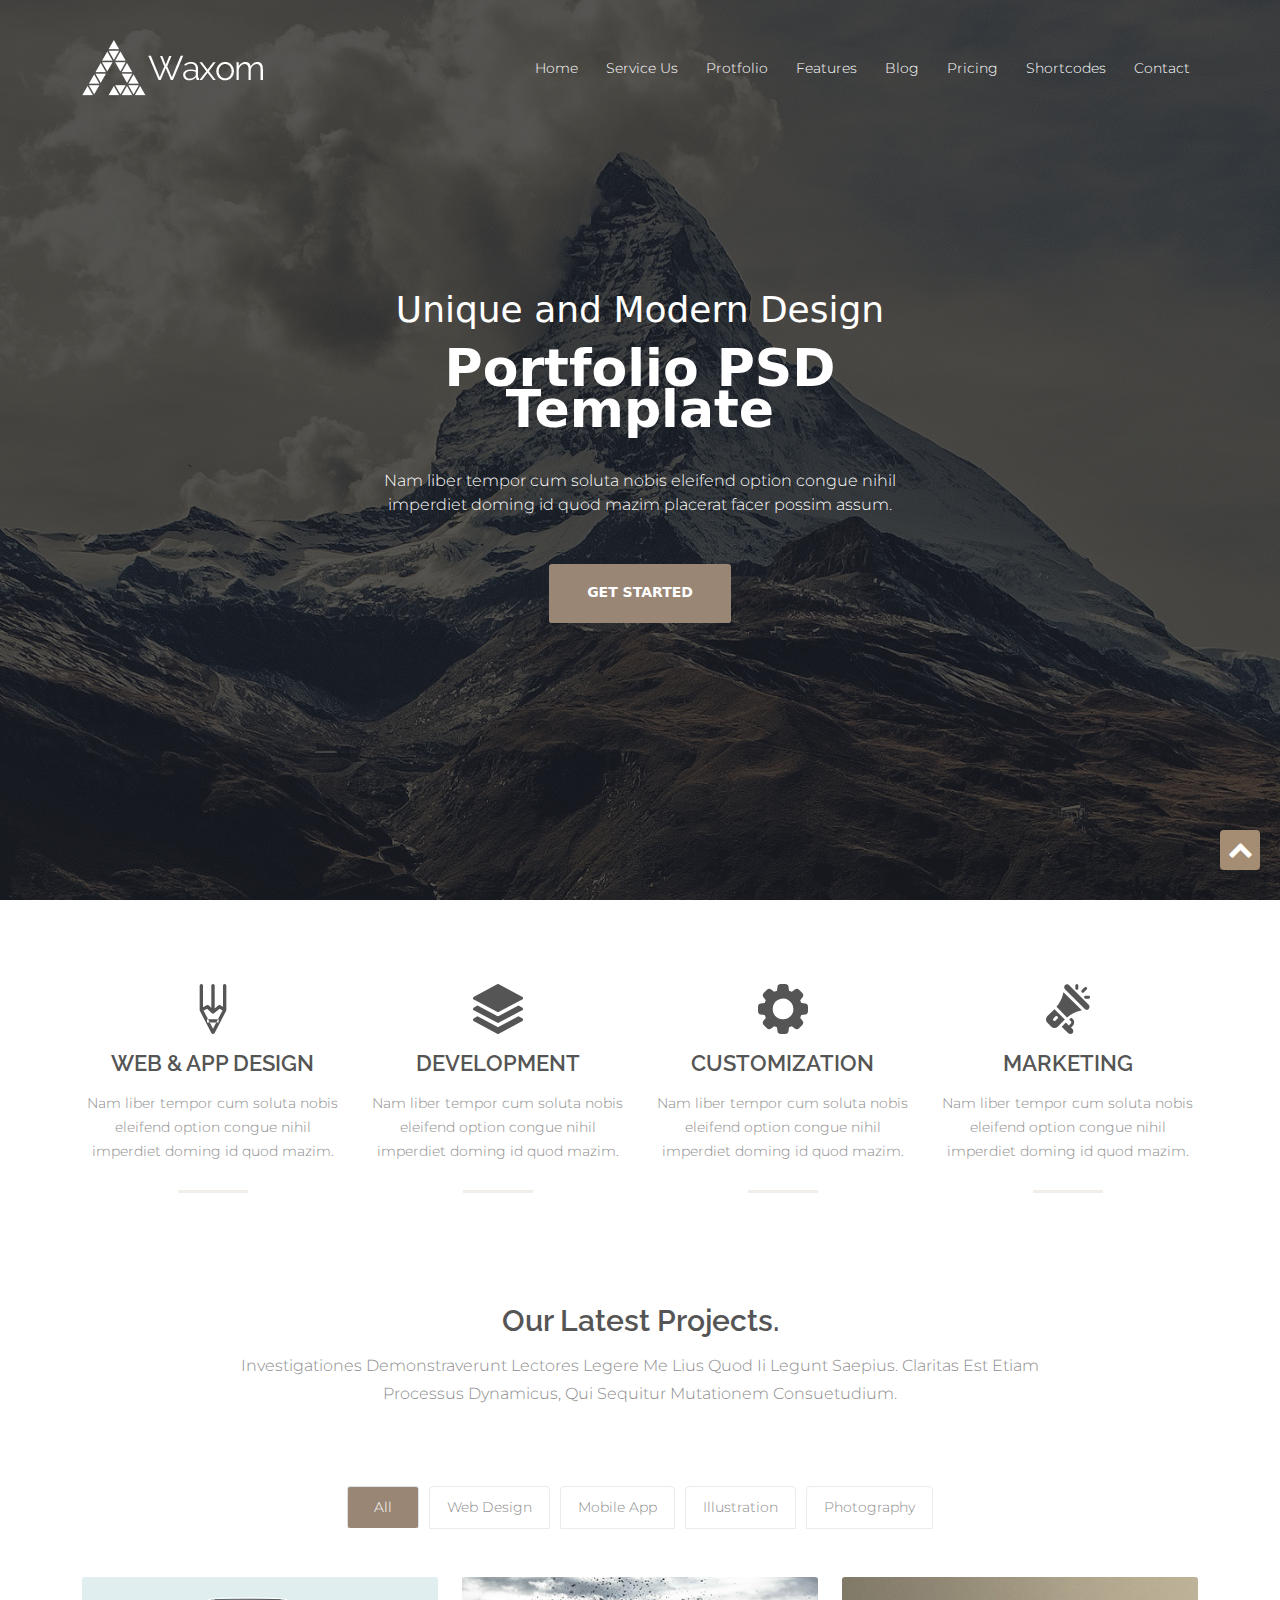
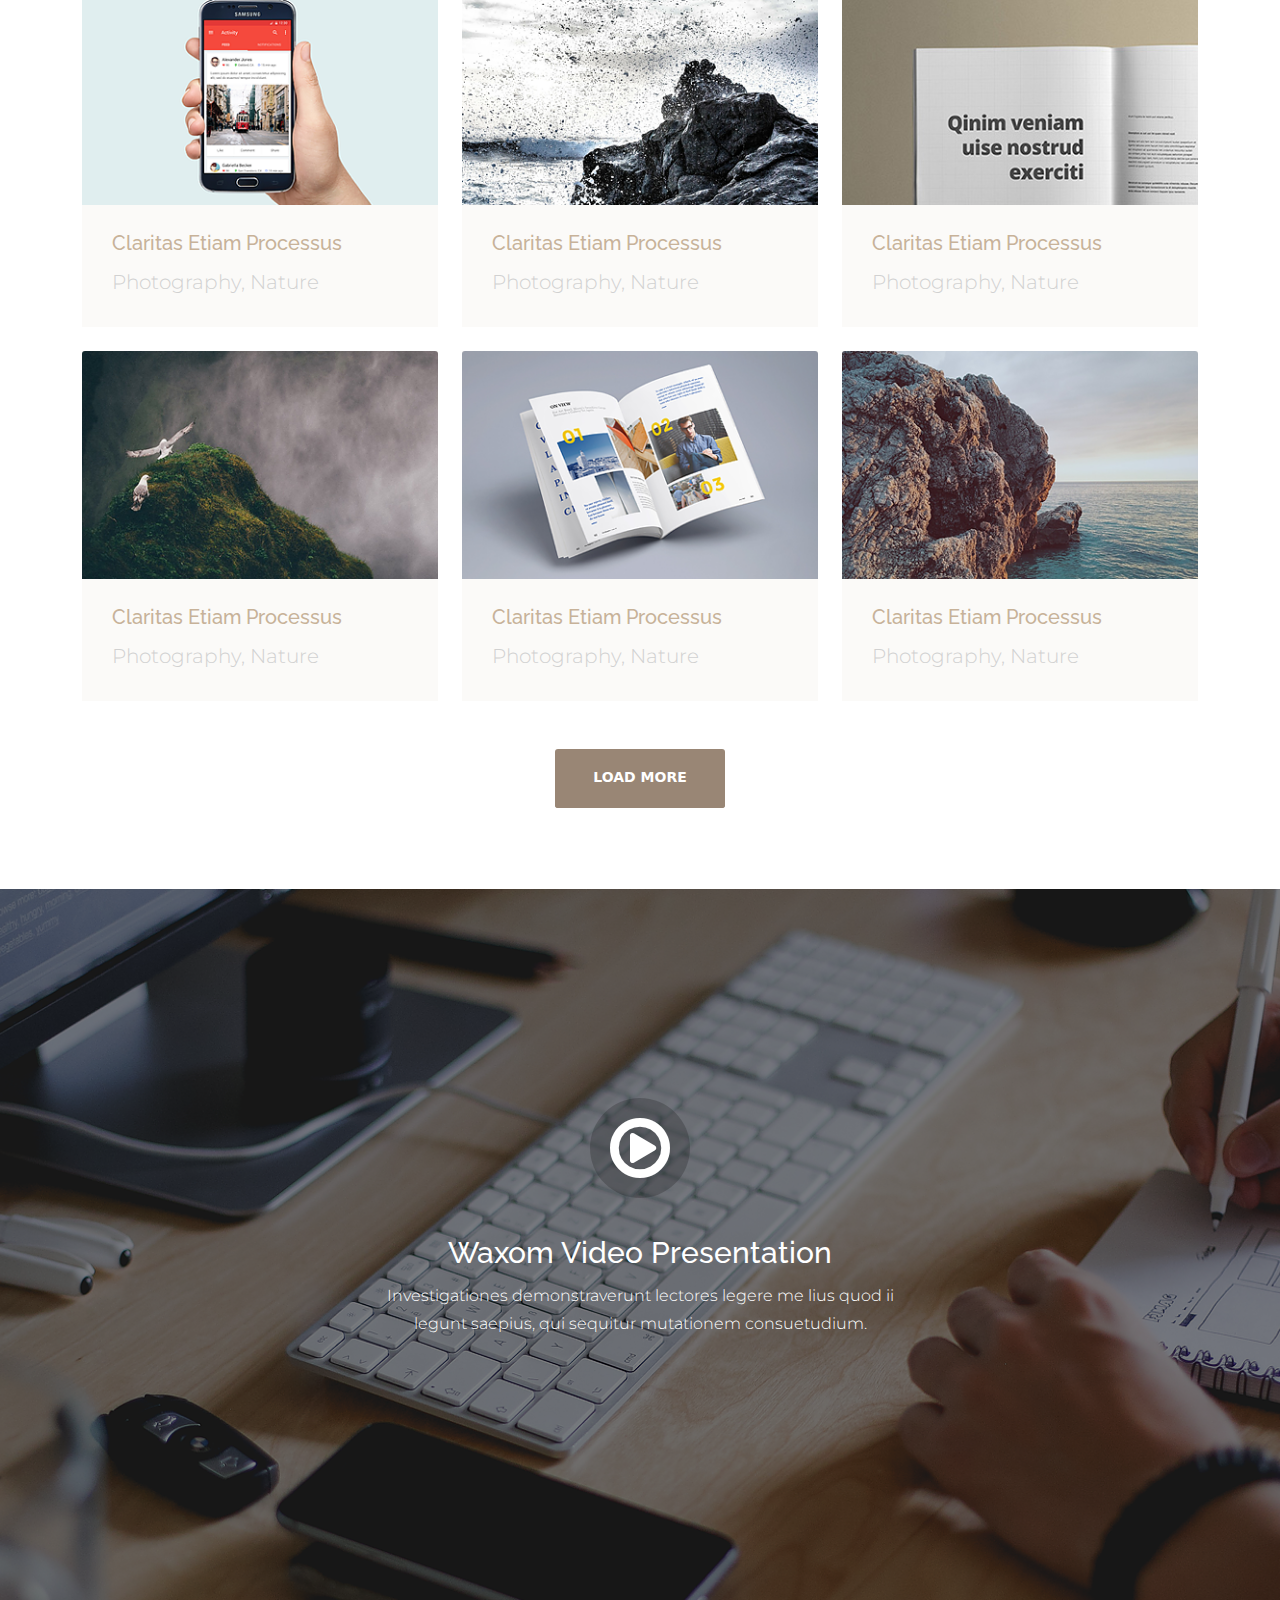
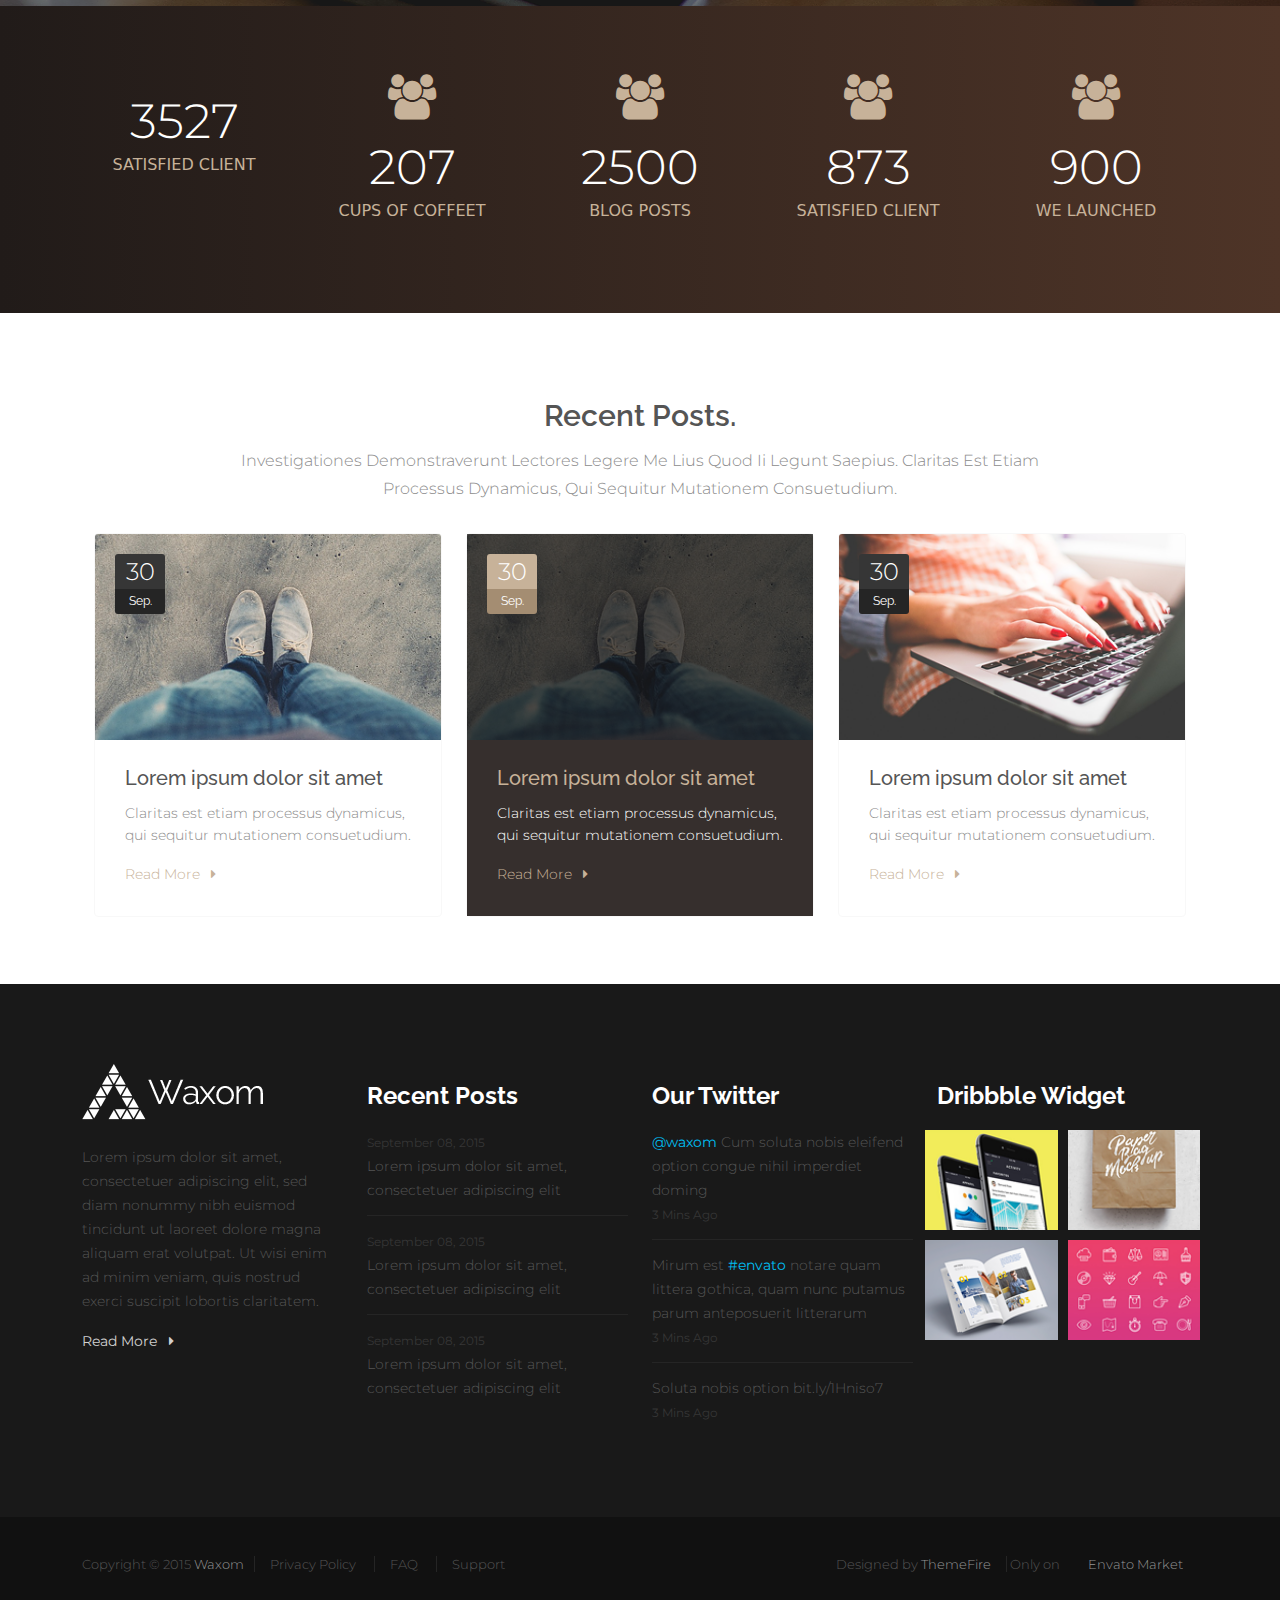
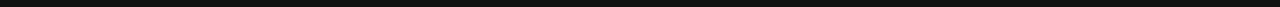
<file: index.html>
<!DOCTYPE html>
<html lang="en">
<head>
    <meta charset="UTF-8">
    <meta http-equiv="X-UA-Compatible" content="IE=edge">
    <meta name="viewport" content="width=device-width, initial-scale=1.0">
    <title>::Waxom::</title>
    <link href="https://fonts.googleapis.com/css2?family=Montserrat:wght@300;400;500;600;700&display=swap" rel="stylesheet">
    <link href="https://fonts.googleapis.com/css2?family=Raleway:wght@300;400;500;600;700&display=swap" rel="stylesheet">
    <link rel="stylesheet" href="font/flaticon.css">
    <link rel="stylesheet" href="css/font-awesome.min.css">
    <link rel="stylesheet" href="css/slick.css">
    <link rel="stylesheet" href="css/venobox.min.css">
    <link rel="stylesheet" href="css/bootstrap.min.css">
    <link rel="stylesheet" href="css/style.css">
    <link rel="stylesheet" href="css/media.css">
</head>
<body>
    <!-- navber start hare -->
    <nav class="navbar navbar-expand-lg">
        <div class="container">
          <a class="navbar-brand" href="#">
              <img src="images/logo.png" alt="logo.png">
          </a>
          <button class="navbar-toggler" type="button" data-bs-toggle="collapse" data-bs-target="#navbarSupportedContent" aria-controls="navbarSupportedContent" aria-expanded="false" aria-label="Toggle navigation">
            <i class="fa fa-bars"></i>
          </button>
          <div class="collapse navbar-collapse" id="navbarSupportedContent">
            <ul class="navbar-nav ms-auto mb-2 mb-lg-0">
              <li class="nav-item">
                <a class="nav-link active" aria-current="page" href="#banner">Home</a>
              </li>
              <li class="nav-item">
                <a class="nav-link" href="#service">service us</a>
              </li>
              <li class="nav-item">
                <a class="nav-link" href="#project">protfolio</a>
              </li>
              <li class="nav-item">
                <a class="nav-link" href="#counter">features</a>
              </li>
              <li class="nav-item">
                <a class="nav-link" href="#blog">blog</a>
              </li>
              <li class="nav-item">
                <a class="nav-link" href="#">pricing</a>
              </li>
              <li class="nav-item">
                <a class="nav-link" href="#">shortcodes</a>
              </li>
              <li class="nav-item">
                <a class="nav-link" href="#footer">contact</a>
              </li>
            </ul>
          </div>
        </div>
      </nav>
    <!-- navber end hare -->

    <!-- banner-area start hare -->
    <section id="banner">
      <div class="container banner-main">
        <div class="row">
          <div class="col-lg-6 m-auto">
            <div class="banner-content text-center d-flex">
              <div class="banner-text align-self-center">
                <h3>Unique and Modern Design</h3>
                <h1>Portfolio PSD Template</h1>
                <p>Nam liber tempor cum soluta nobis eleifend option congue nihil imperdiet doming id quod mazim placerat facer possim assum.</p>
                <a href="#">Get Started</a>
              </div>
            </div>
          </div>
        </div>
      </div>
    </section>
    <!-- banner-area end hare -->
    
    <!-- service-area start hare -->
    <section id="service">
      <div class="container">
        <div class="row">
          <div class="col-lg-3 col-sm-6">
            <div class="service-item text-center">
              <i class="flaticon-pencil"></i>
              <h3>Web & App Design</h3>
              <p>Nam liber tempor cum soluta nobis eleifend option congue nihil imperdiet doming id quod mazim.</p>
            </div>
          </div>
          <div class="col-lg-3 col-sm-6">
            <div class="service-item text-center">
              <i class="flaticon-layers"></i>
              <h3>Development</h3>
              <p>Nam liber tempor cum soluta nobis eleifend option congue nihil imperdiet doming id quod mazim.</p>
            </div>
          </div>
          <div class="col-lg-3 col-sm-6">
            <div class="service-item text-center">
              <i class="flaticon-settings"></i>
              <h3>Customization</h3>
              <p>Nam liber tempor cum soluta nobis eleifend option congue nihil imperdiet doming id quod mazim.</p>
            </div>
          </div>
          <div class="col-lg-3 col-sm-6">
            <div class="service-item text-center">
              <i class="flaticon-megaphone"></i>
              <h3>Marketing</h3>
              <p>Nam liber tempor cum soluta nobis eleifend option congue nihil imperdiet doming id quod mazim.</p>
            </div>
          </div>
        </div>
      </div>
    </section>
    <!-- service-area end hare -->

    <!-- Project-area start hare -->
    <section id="project">
      <div class="container">
        <div class="row">
          <div class="col-lg-9 m-auto">
            <div class="head text-center">
              <h2>Our Latest Projects.</h2>
              <p>Investigationes demonstraverunt lectores legere me lius quod ii legunt saepius. Claritas est etiam processus dynamicus, qui sequitur mutationem consuetudium.</p>
            </div>
          </div>
        </div>
        <div class="row">
          <div class="col-lg-12 my-5">
            <nav>
              <div class="nav nav-tabs justify-content-center border-0" id="nav-tab" role="tablist">
                <button class="nav-link active all-btn" id="all-tab" data-bs-toggle="tab" data-bs-target="#all" type="button" role="tab" aria-controls="all" aria-selected="true">All</button>

                <button class="nav-link" id="Web-tab" data-bs-toggle="tab" data-bs-target="#Web" type="button" role="tab" aria-controls="Web" aria-selected="false">Web design</button>

                <button class="nav-link" id="Mobile-tab" data-bs-toggle="tab" data-bs-target="#Mobile" type="button" role="tab" aria-controls="Mobile" aria-selected="false">Mobile App</button>

                <button class="nav-link" id="illustration-tab" data-bs-toggle="tab" data-bs-target="#illustration" type="button" role="tab" aria-controls="illustration" aria-selected="false">Illustration</button>
                
                <button class="nav-link" id="photography-tab" data-bs-toggle="tab" data-bs-target="#photography" type="button" role="tab" aria-controls="photography" aria-selected="false">Photography</button>
              </div>
            </nav>
          </div>
        </div>
        <div class="row">
          <div class="col-lg-12">
            <div class="tab-content" id="nav-tabContent">
              <div class="tab-pane fade show active" id="all" role="tabpanel" aria-labelledby="all-tab">
                <div class="row">
                  <div class="col-lg-4 col-sm-6">
                    <div class="card rounded-0 border-0">
                      <div class="card-img">
                        <img src="images/project-1.png" class="card-img-top img-fluid w-100" alt="project-1">
                        <div class="card-overlay d-flex justify-content-center">
                          <div class="card-icon align-self-center ">
                            <i class="fa fa-link"></i>
                            <i class="fa fa-search"></i>
                          </div>
                        </div>
                      </div>
                      <div class="card-body">
                        <h5 class="card-title">Claritas Etiam Processus</h5>
                        <p class="card-text">Photography, Nature</p>
                      </div>
                    </div>
                  </div>
                  <div class="col-lg-4 col-sm-6">
                    <div class="card rounded-0 border-0">
                      <div class="card-img">
                        <img src="images/project-2.png" class="card-img-top img-fluid w-100" alt="project-1">
                        <div class="card-overlay d-flex justify-content-center">
                          <div class="card-icon align-self-center ">
                            <i class="fa fa-link"></i>
                            <i class="fa fa-search"></i>
                          </div>
                        </div>
                      </div>
                      <div class="card-body">
                        <h5 class="card-title">Claritas Etiam Processus</h5>
                        <p class="card-text">Photography, Nature</p>
                      </div>
                    </div>
                  </div>
                  <div class="col-lg-4 col-sm-6">
                    <div class="card rounded-0 border-0">
                      <div class="card-img">
                        <img src="images/project-3.png" class="card-img-top img-fluid w-100" alt="project-1">
                        <div class="card-overlay d-flex justify-content-center">
                          <div class="card-icon align-self-center ">
                            <i class="fa fa-link"></i>
                            <i class="fa fa-search"></i>
                          </div>
                        </div>
                      </div>
                      <div class="card-body">
                        <h5 class="card-title">Claritas Etiam Processus</h5>
                        <p class="card-text">Photography, Nature</p>
                      </div>
                    </div>
                  </div>
                  <div class="col-lg-4 col-sm-6">
                    <div class="card rounded-0 border-0">
                      <div class="card-img">
                        <img src="images/project-4.png" class="card-img-top img-fluid w-100" alt="project-1">
                        <div class="card-overlay d-flex justify-content-center">
                          <div class="card-icon align-self-center ">
                            <i class="fa fa-link"></i>
                            <i class="fa fa-search"></i>
                          </div>
                        </div>
                      </div>
                      <div class="card-body">
                        <h5 class="card-title">Claritas Etiam Processus</h5>
                        <p class="card-text">Photography, Nature</p>
                      </div>
                    </div>
                  </div>
                  <div class="col-lg-4 col-sm-6">
                    <div class="card rounded-0 border-0">
                      <div class="card-img">
                        <img src="images/project-5.png" class="card-img-top img-fluid w-100" alt="project-1">
                        <div class="card-overlay d-flex justify-content-center">
                          <div class="card-icon align-self-center ">
                            <i class="fa fa-link"></i>
                            <i class="fa fa-search"></i>
                          </div>
                        </div>
                      </div>
                      <div class="card-body">
                        <h5 class="card-title">Claritas Etiam Processus</h5>
                        <p class="card-text">Photography, Nature</p>
                      </div>
                    </div>
                  </div>
                  <div class="col-lg-4 col-sm-6">
                    <div class="card rounded-0 border-0">
                      <div class="card-img">
                        <img src="images/project-6.png" class="card-img-top img-fluid w-100" alt="project-1">
                        <div class="card-overlay d-flex justify-content-center">
                          <div class="card-icon align-self-center ">
                            <i class="fa fa-link"></i>
                            <i class="fa fa-search"></i>
                          </div>
                        </div>
                      </div>
                      <div class="card-body">
                        <h5 class="card-title">Claritas Etiam Processus</h5>
                        <p class="card-text">Photography, Nature</p>
                      </div>
                    </div>
                  </div>
                </div>
              </div>
              <div class="tab-pane fade" id="Web" role="tabpanel" aria-labelledby="Web-tab">
                <div class="row">
                  <div class="col-lg-4 col-sm-6">
                    <div class="card rounded-0 border-0">
                      <div class="card-img">
                        <img src="images/project-1.png" class="card-img-top img-fluid w-100" alt="project-1">
                        <div class="card-overlay d-flex justify-content-center">
                          <div class="card-icon align-self-center ">
                            <i class="fa fa-link"></i>
                            <i class="fa fa-search"></i>
                          </div>
                        </div>
                      </div>
                      <div class="card-body">
                        <h5 class="card-title">Claritas Etiam Processus</h5>
                        <p class="card-text">Photography, Nature</p>
                      </div>
                    </div>
                  </div>
                  <div class="col-lg-4 col-sm-6">
                    <div class="card rounded-0 border-0">
                      <div class="card-img">
                        <img src="images/project-2.png" class="card-img-top img-fluid w-100" alt="project-1">
                        <div class="card-overlay d-flex justify-content-center">
                          <div class="card-icon align-self-center ">
                            <i class="fa fa-link"></i>
                            <i class="fa fa-search"></i>
                          </div>
                        </div>
                      </div>
                      <div class="card-body">
                        <h5 class="card-title">Claritas Etiam Processus</h5>
                        <p class="card-text">Photography, Nature</p>
                      </div>
                    </div>
                  </div>
                  <div class="col-lg-4 col-sm-6">
                    <div class="card rounded-0 border-0">
                      <div class="card-img">
                        <img src="images/project-3.png" class="card-img-top img-fluid w-100" alt="project-1">
                        <div class="card-overlay d-flex justify-content-center">
                          <div class="card-icon align-self-center ">
                            <i class="fa fa-link"></i>
                            <i class="fa fa-search"></i>
                          </div>
                        </div>
                      </div>
                      <div class="card-body">
                        <h5 class="card-title">Claritas Etiam Processus</h5>
                        <p class="card-text">Photography, Nature</p>
                      </div>
                    </div>
                  </div>
                </div>
              </div>
              <div class="tab-pane fade" id="Mobile" role="tabpanel" aria-labelledby="Mobile-tab">
                <div class="row">
                  <div class="col-lg-4 col-sm-6">
                    <div class="card rounded-0 border-0">
                      <div class="card-img">
                        <img src="images/project-4.png" class="card-img-top img-fluid w-100" alt="project-1">
                        <div class="card-overlay d-flex justify-content-center">
                          <div class="card-icon align-self-center ">
                            <i class="fa fa-link"></i>
                            <i class="fa fa-search"></i>
                          </div>
                        </div>
                      </div>
                      <div class="card-body">
                        <h5 class="card-title">Claritas Etiam Processus</h5>
                        <p class="card-text">Photography, Nature</p>
                      </div>
                    </div>
                  </div>
                  <div class="col-lg-4 col-sm-6">
                    <div class="card rounded-0 border-0">
                      <div class="card-img">
                        <img src="images/project-5.png" class="card-img-top img-fluid w-100" alt="project-1">
                        <div class="card-overlay d-flex justify-content-center">
                          <div class="card-icon align-self-center ">
                            <i class="fa fa-link"></i>
                            <i class="fa fa-search"></i>
                          </div>
                        </div>
                      </div>
                      <div class="card-body">
                        <h5 class="card-title">Claritas Etiam Processus</h5>
                        <p class="card-text">Photography, Nature</p>
                      </div>
                    </div>
                  </div>
                </div>
              </div>
              <div class="tab-pane fade" id="illustration" role="tabpanel" aria-labelledby="illustration-tab">
                <div class="row">
                  <div class="col-lg-4 col-sm-6">
                    <div class="card rounded-0 border-0">
                      <div class="card-img">
                        <img src="images/project-6.png" class="card-img-top img-fluid w-100" alt="project-1">
                        <div class="card-overlay d-flex justify-content-center">
                          <div class="card-icon align-self-center ">
                            <i class="fa fa-link"></i>
                            <i class="fa fa-search"></i>
                          </div>
                        </div>
                      </div>
                      <div class="card-body">
                        <h5 class="card-title">Claritas Etiam Processus</h5>
                        <p class="card-text">Photography, Nature</p>
                      </div>
                    </div>
                  </div>
                </div>
              </div>
              <div class="tab-pane fade" id="photography" role="tabpanel" aria-labelledby="photography-tab">
                <div class="row">
                  <div class="col-lg-4 col-sm-6">
                    <div class="card rounded-0 border-0">
                      <div class="card-img">
                        <img src="images/project-3.png" class="card-img-top img-fluid w-100" alt="project-1">
                        <div class="card-overlay d-flex justify-content-center">
                          <div class="card-icon align-self-center ">
                            <i class="fa fa-link"></i>
                            <i class="fa fa-search"></i>
                          </div>
                        </div>
                      </div>
                      <div class="card-body">
                        <h5 class="card-title">Claritas Etiam Processus</h5>
                        <p class="card-text">Photography, Nature</p>
                      </div>
                    </div>
                  </div>
                  <div class="col-lg-4 col-sm-6">
                    <div class="card rounded-0 border-0">
                      <div class="card-img">
                        <img src="images/project-6.png" class="card-img-top img-fluid w-100" alt="project-1">
                        <div class="card-overlay d-flex justify-content-center">
                          <div class="card-icon align-self-center ">
                            <i class="fa fa-link"></i>
                            <i class="fa fa-search"></i>
                          </div>
                        </div>
                      </div>
                      <div class="card-body">
                        <h5 class="card-title">Claritas Etiam Processus</h5>
                        <p class="card-text">Photography, Nature</p>
                      </div>
                    </div>
                  </div>
                </div>
              </div>
            </div>
          </div>
        </div>
        <div class="row">
          <div class="col-lg-12">
            <div class="load-btn text-center">
              <a href="#">Load More</a>
            </div>
          </div>
        </div>
      </div>
    </section>
    <!-- Project-area end hare -->
    
    <!-- video-area start hare -->
    <section id="video-area">
      <div class="container">
        <div class="row">
          <div class="col-lg-6 m-auto">
            <div class="video-content text-center">
              <a class="venobox" data-autoplay="true" data-vbtype="video" href="https://youtu.be/MljARGytuNo">
                <i class="fa fa-play-circle-o"></i>
              </a>
              <h3>Waxom Video Presentation</h3>
              <p>Investigationes demonstraverunt lectores legere me lius quod ii legunt saepius, qui sequitur mutationem consuetudium.</p>
            </div>
          </div>
        </div>
      </div>
    </section>
    <!-- video-area end hare -->

    <!-- counter-area start hare -->
     <section id="counter">
      <div class="container">
        <div class="row">
          <div class="col-lg col-sm-6 col-md-4 text-center">
            <div class="counter-item">
              <i class="flaticon-pepoles"></i>
              <h3 class="counter">3527</h3>
              <p>Satisfied Client</p>
            </div>
          </div>
          <div class="col-lg col-sm-6 col-md-4 text-center">
            <div class="counter-item">
              <i class="fa fa-users"></i>
              <h3 class="counter">207</h3>
              <p>Cups of coffeet</p>
            </div>
          </div>
          <div class="col-lg col-sm-6 col-md-4 text-center">
            <div class="counter-item">
              <i class="fa fa-users"></i>
              <h3 class="counter">2500</h3>
              <p>Blog posts</p>
            </div>
          </div>
          <div class="col-lg col-sm-6 col-md-4 offset-md-2 offset-lg-0 text-center">
            <div class="counter-item">
              <i class="fa fa-users"></i>
              <h3 class="counter">873</h3>
              <p>Satisfied Client</p>
            </div>
          </div>
          <div class="col-lg col-sm-6 col-md-4 m-sm-auto m-md-0 text-center">
            <div class="counter-item">
              <i class="fa fa-users"></i>
              <h3 class="counter">900</h3>
              <p>We launched</p>
            </div>
          </div>
        </div>
      </div>
    </section> 
    <!-- counter-area end hare -->
    
    <!-- blog-area start hare -->
    <section id="blog">
      <div class="container">
        <div class="row">
          <div class="col-lg-9 m-auto">
            <div class="head text-center">
              <h2>Recent Posts.</h2>
              <p>Investigationes demonstraverunt lectores legere me lius quod ii legunt saepius. Claritas est etiam processus dynamicus, qui sequitur mutationem consuetudium.</p>
            </div>
          </div>
        </div>
        <div class="row blog-slider">
          <div class="col-lg-4">
            <div class="card">
              <div class="card-blog-img">
                <img src="images/blog-pic-1.png" class="card-img-top img-fluid w-100" alt="blog-pic">
                <div class="card-blog-over">
                </div>
              </div>
              <div class="date">
                <div class="day">
                  <span>30</span>
                </div>
                <div class="month">
                  <span>Sep.</span>
                </div>
              </div>
              <div class="card-body">
                <h5 class="card-title">Lorem ipsum dolor sit amet</h5>
                <p class="card-text">Claritas est etiam processus dynamicus, qui sequitur mutationem consuetudium.</p>
                <a href="#">Read More <i class="fa fa-caret-right"></i></a>
              </div>
            </div>
          </div>
          <div class="col-lg-4">
            <div class="card">
              <div class="card-blog-img">
                <img src="images/blog-pic-2.png" class="card-img-top img-fluid w-100" alt="blog-pic">
                <div class="card-blog-over">
                </div>
              </div>
              <div class="date">
                <div class="day">
                  <span>30</span>
                </div>
                <div class="month">
                  <span>Sep.</span>
                </div>
              </div>
              <div class="card-body">
                <h5 class="card-title">Lorem ipsum dolor sit amet</h5>
                <p class="card-text">Claritas est etiam processus dynamicus, qui sequitur mutationem consuetudium.</p>
                <a href="#">Read More <i class="fa fa-caret-right"></i></a>
              </div>
            </div>
          </div>
          <div class="col-lg-4">
            <div class="card">
              <div class="card-blog-img">
                <img src="images/blog-pic-3.png" class="card-img-top img-fluid w-100" alt="blog-pic">
                <div class="card-blog-over">
                </div>
              </div>
              <div class="date">
                <div class="day">
                  <span>30</span>
                </div>
                <div class="month">
                  <span>Sep.</span>
                </div>
              </div>
              <div class="card-body">
                <h5 class="card-title">Lorem ipsum dolor sit amet</h5>
                <p class="card-text">Claritas est etiam processus dynamicus, qui sequitur mutationem consuetudium.</p>
                <a href="#">Read More <i class="fa fa-caret-right"></i></a>
              </div>
            </div>
          </div>
          <div class="col-lg-4">
            <div class="card">
              <div class="card-blog-img">
                <img src="images/blog-pic-1.png" class="card-img-top img-fluid w-100" alt="blog-pic">
                <div class="card-blog-over">
                </div>
              </div>
              <div class="date">
                <div class="day">
                  <span>30</span>
                </div>
                <div class="month">
                  <span>Sep.</span>
                </div>
              </div>
              <div class="card-body">
                <h5 class="card-title">Lorem ipsum dolor sit amet</h5>
                <p class="card-text">Claritas est etiam processus dynamicus, qui sequitur mutationem consuetudium.</p>
                <a href="#">Read More <i class="fa fa-caret-right"></i></a>
              </div>
            </div>
          </div>
        </div>
      </div>
    </section>
    <!-- blog-area end hare -->

    <!-- footer-area start hare -->
    <footer id="footer">
      <div class="container">
        <div class="row">
          <div class="col-lg-3 pb-sm-3">
            <div class="footer-item">
              <div class="footer-logo">
                <img src="images/logo.png" alt="">
              </div>
              <p>Lorem ipsum dolor sit amet, consectetuer adipiscing elit, sed diam nonummy nibh euismod tincidunt ut laoreet dolore magna aliquam erat volutpat. Ut wisi enim ad minim veniam, quis nostrud exerci suscipit lobortis claritatem.</p>
              <a href="#">Read More <i class="fa fa-caret-right ms-2"></i></a>
            </div>
          </div>
          <div class="col-lg-3 col-sm-6">
            <div class="footer-item">
              <h3>Recent Posts</h3>
              <div class="post pt-0">
                <span>September 08, 2015</span>
                <p>Lorem ipsum dolor sit amet, consectetuer adipiscing elit</p>
              </div>
              <div class="post">
                <span>September 08, 2015</span>
                <p>Lorem ipsum dolor sit amet, consectetuer adipiscing elit</p>
              </div>
              <div class="post">
                <span>September 08, 2015</span>
                <p>Lorem ipsum dolor sit amet, consectetuer adipiscing elit</p>
              </div>
            </div>
          </div>
          <div class="col-lg-3 col-sm-6">
            <div class="footer-item">
              <h3>Our Twitter</h3>
              <div class="post pt-0">
                <p><b>@waxom</b> Cum soluta nobis eleifend option congue nihil imperdiet doming</p>
                <span>3 mins ago</span>
              </div>
              <div class="post">
                <p>Mirum est <b>#envato</b> notare quam littera gothica, quam nunc putamus parum anteposuerit litterarum</p>
                <span>3 mins ago</span>
              </div>
              <div class="post">
                <p>Soluta nobis option bit.ly/1Hniso7</p>
                <span>3 mins ago</span>
              </div>
            </div>
          </div>
          <div class="col-lg-3 ">
            <div class="footer-item">
              <h3>Dribbble Widget</h3>
              <div class="row">
                <div class="col-lg-6 col-6 col-sm-3 px-0">
                  <div class="footer-img  mr-10">
                    <img src="images/footer-pic.png" alt="" class="img-fluid w-100">
                  </div>
                </div>
                <div class="col-lg-6 col-6 col-sm-3 px-0">
                  <div class="footer-img mr-10">
                    <img src="images/footer-pic2.png" alt="" class="img-fluid w-100">
                  </div>
                </div>
                <div class="col-lg-6 col-6 col-sm-3 px-0">
                  <div class="footer-img mr-10">
                    <img src="images/footer-pic3.png" alt="" class="img-fluid w-100">
                  </div>
                </div>
                <div class="col-lg-6 col-6 col-sm-3 px-0">
                  <div class="footer-img mr-10">
                    <img src="images/footer-pic4.png" alt="" class="img-fluid w-100">
                  </div>
                </div>
              </div>
            </div>
          </div>
        </div>
      </div>
    </footer>
    <!-- footer-area end hare -->

    <!-- back-to-top btn start  -->
    <a class="back-to-top" href="#">
      <i class="fa fa-chevron-up"></i>
    </a>
    <!-- back-to-top btn end  -->

    <!-- copyright-area start hare -->
    <section id="copyright">
      <div class="container">
        <div class="row">
          <div class="col-lg-6">
            <div class="copyright-left">
              <p>Copyright © 2015 <span>Waxom</span><a href="#">Privacy Policy</a> <a href="#">FAQ </a> <a href="#"> Support</a></p>
            </div>
          </div>
          <div class="col-lg-6">
            <div class="copyright-right text-end">
              <p>Designed by <a href="#">ThemeFire</a> <span>Only on</span> <a href="#">Envato Market</a></p>
            </div>
          </div>
        </div>
      </div>
    </section>
    <!-- copyright-area end hare -->
    
    <!-- <script src="js/bootstrap.bundle.min.js"></script> -->
    <script src="js/jquery-1.12.4.min.js"></script>
    <script src="js/bootstrap.bundle.min.js"></script>
    <script src="js/jquery.counterup.min.js"></script>
    <script src="js/waypoints.min.js"></script>
    <script src="js/venobox.min.js"></script>
    <script src="js/slick.min.js"></script>
    <script src="js/custom.js"></script>
</body>
</html>
</file>
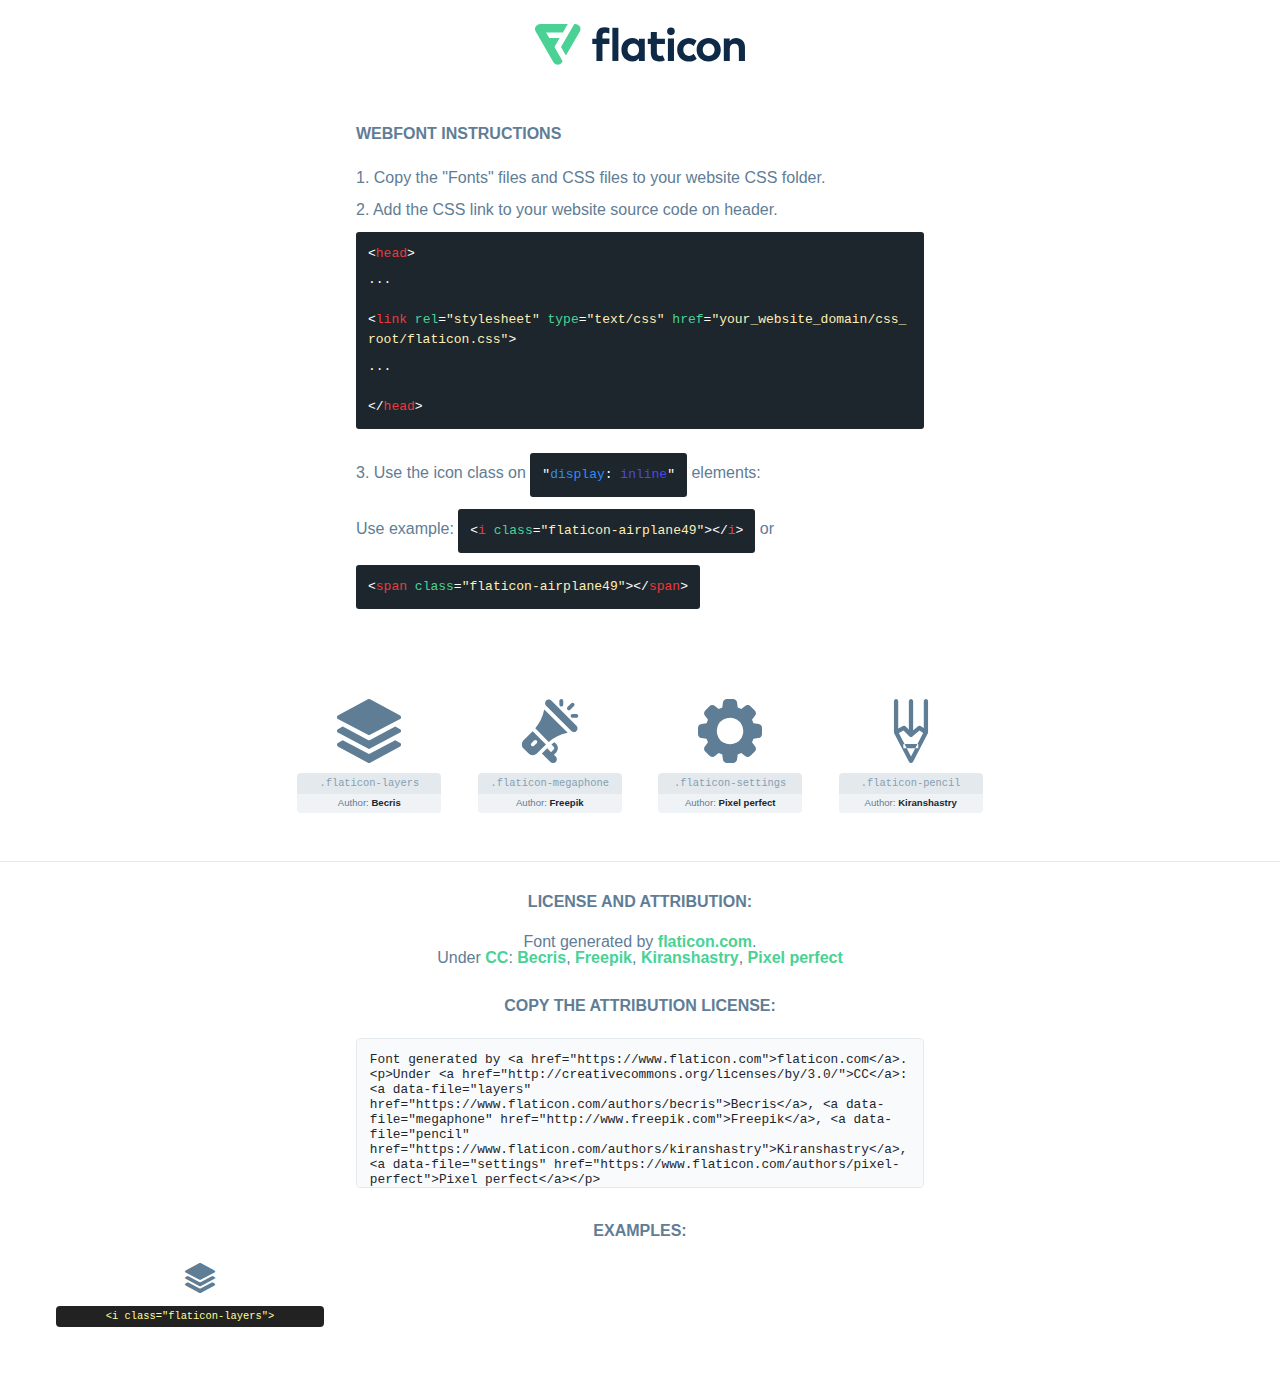
<file: font/flaticon.html>
<!DOCTYPE html>
<html lang="en">
<head>
    <title>Flaticon Webfont</title>
    <link rel="stylesheet" type="text/css" href="flaticon.css"/>
    <meta charset="UTF-8">
    <style>
        html, body, div, span, applet, object, iframe,
        h1, h2, h3, h4, h5, h6, p, blockquote, pre,
        a, abbr, acronym, address, big, cite, code,
        del, dfn, em, img, ins, kbd, q, s, samp,
        small, strike, strong, sub, sup, tt, var,
        b, u, i, center,
        dl, dt, dd, ol, ul, li,
        fieldset, form, label, legend,
        table, caption, tbody, tfoot, thead, tr, th, td,
        article, aside, canvas, details, embed,
        figure, figcaption, footer, header, hgroup,
        menu, nav, output, ruby, section, summary,
        time, mark, audio, video {
            margin: 0;
            padding: 0;
            border: 0;
            font-size: 100%;
            font: inherit;
            vertical-align: baseline;
        }

        /* HTML5 display-role reset for older browsers */
        article, aside, details, figcaption, figure,
        footer, header, hgroup, menu, nav, section {
            display: block;
        }

        body {
            line-height: 1;
        }

        ol, ul {
            list-style: none;
        }

        blockquote, q {
            quotes: none;
        }

        blockquote:before, blockquote:after,
        q:before, q:after {
            content: '';
            content: none;
        }

        table {
            border-collapse: collapse;
            border-spacing: 0;
        }

        body {
            font-family: Helvetica, Arial, sans-serif;
            font-size: 16px;
            color: #5f7d95;
        }

        a {
            color: #4AD295;
            font-weight: bold;
            text-decoration: none;
        }

        * {
            -moz-box-sizing: border-box;
            -webkit-box-sizing: border-box;
            box-sizing: border-box;
            margin: 0;
            padding: 0;
        }

        [class^="flaticon-"]:before, [class*=" flaticon-"]:before, [class^="flaticon-"]:after, [class*=" flaticon-"]:after {
            font-family: Flaticon;
            font-size: 30px;
            font-style: normal;
            margin-left: 20px;
            color: #333;
        }

        .wrapper {
            max-width: 600px;
            margin: auto;
            padding: 0 1em;
        }

        .title {
            margin-bottom: 24px;
            text-transform: uppercase;
            font-weight: bold;
        }

        header {
            text-align: center;
            padding: 24px;
        }

        header .logo {
            width: 210px;
            height: auto;
            border: none;
            display: inline-block;
        }

        header strong {
            font-size: 28px;
            font-weight: 500;
            vertical-align: middle;
        }

        .demo {
            margin: 2em auto;
            line-height: 1.25em;
        }

        .demo ul li {
            margin-bottom: 12px;
        }

        .demo ul li code {
            background-color: #1D262D;
            border-radius: 3px;
            padding: 12px;
            display: inline-block;
            color: #fff;
            font-family: Consolas, Monaco, Lucida Console, Liberation Mono, DejaVu Sans Mono, Bitstream Vera Sans Mono, Courier New, monospace;
            font-weight: lighter;
            margin-top: 12px;
            font-size: 13px;
            word-break: break-all;
        }

        .demo ul li code .red {
            color: #EC3A3B;
        }

        .demo ul li code .green {
            color: #4AD295;
        }

        .demo ul li code .yellow {
            color: #FFEEB6;
        }

        .demo ul li code .blue {
            color: #2C8CF4;
        }

        .demo ul li code .purple {
            color: #4949E7;
        }

        .demo ul li code .dots {
            margin-top: 0.5em;
            display: block;
        }

        #glyphs {
            border-bottom: 1px solid #E3E9ED;
            padding: 2em 0;
            text-align: center;
        }

        .glyph {
            display: inline-block;
            width: 9em;
            margin: 1em;
            text-align: center;
            vertical-align: top;
            background: #FFF;
        }

        .glyph .flaticon {
            padding: 10px;
            display: block;
            font-family: "Flaticon";
            font-size: 64px;
            line-height: 1;
        }

        .glyph .flaticon:before {
            font-size: 64px;
            color: #5f7d95;
            margin-left: 0;
        }

        .class-name {
            font-size: 0.65em;
            background-color: #E3E9ED;
            color: #869FB2;
            border-radius: 4px 4px 0 0;
            padding: 0.5em;
            font-family: Consolas, Monaco, Lucida Console, Liberation Mono, DejaVu Sans Mono, Bitstream Vera Sans Mono, Courier New, monospace;
        }

        .author-name {
            font-size: 0.6em;
            background-color: #EFF3F6;
            border-top: 0;
            border-radius: 0 0 4px 4px;
            padding: 0.5em;
        }

        .author-name a {
            color: #1D262D;
        }

        .class-name:last-child {
            font-size: 10px;
            color: #888;
        }

        .class-name:last-child a {
            font-size: 10px;
            color: #555;
        }

        .glyph > input {
            display: block;
            width: 100px;
            margin: 5px auto;
            text-align: center;
            font-size: 12px;
            cursor: text;
        }

        .glyph > input.icon-input {
            font-family: "Flaticon";
            font-size: 16px;
            margin-bottom: 10px;
        }

        .attribution .title {
            margin-top: 2em;
        }

        .attribution textarea {
            background-color: #F8FAFB;
            color: #1D262D;
            padding: 1em;
            border: none;
            box-shadow: none;
            border: 1px solid #E3E9ED;
            border-radius: 4px;
            resize: none;
            width: 100%;
            height: 150px;
            font-size: 0.8em;
            font-family: Consolas, Monaco, Lucida Console, Liberation Mono, DejaVu Sans Mono, Bitstream Vera Sans Mono, Courier New, monospace;
            -webkit-appearance: none;
        }

        .attribution textarea:hover {
            border-color: #CFD9E0;
        }

        .attribution textarea:focus {
            border-color: #4AD295;
        }

        .iconsuse {
            margin: 2em auto;
            text-align: center;
            max-width: 1200px;
        }

        .iconsuse:after {
            content: '';
            display: table;
            clear: both;
        }

        .iconsuse .image {
            float: left;
            width: 25%;
            padding: 0 1em;
        }

        .iconsuse .image p {
            margin-bottom: 1em;
        }

        .iconsuse .image span {
            display: block;
            font-size: 0.65em;
            background-color: #222;
            color: #fff;
            border-radius: 4px;
            padding: 0.5em;
            color: #FFFF99;
            margin-top: 1em;
            font-family: Consolas, Monaco, Lucida Console, Liberation Mono, DejaVu Sans Mono, Bitstream Vera Sans Mono, Courier New, monospace;
        }

        .flaticon:before {
            color: #5f7d95;
        }

        #footer {
            text-align: center;
            background-color: #1D262D;
            color: #869FB2;
            padding: 12px;
            font-size: 14px;
        }

        #footer a {
            font-weight: normal;
        }

        @media (max-width: 960px) {
            .iconsuse .image {
                width: 50%;
            }
        }

        .preview {
            width: 100px;
            display: inline-block;
            margin: 10px;
        }

        .preview .inner {
            display: inline-block;
            width: 100%;
            text-align: center;
            background: #f5f5f5;
            -webkit-border-radius: 3px 3px 0 0;
            -moz-border-radius: 3px 3px 0 0;
            border-radius: 3px 3px 0 0;
        }

        .preview .inner  {
            line-height: 85px;
            font-size: 40px;
            color: #333;
        }

        .label {
            display: inline-block;
            width: 100%;
            box-sizing: border-box;
            padding: 5px;
            font-size: 10px;
            font-family: Monaco, monospace;
            color: #666;
            white-space: nowrap;
            overflow: hidden;
            text-overflow: ellipsis;
            background: #ddd;
            -webkit-border-radius: 0 0 3px 3px;
            -moz-border-radius: 0 0 3px 3px;
            border-radius: 0 0 3px 3px;
            color: #666;
        }
    </style>
</head>
<body>
    <header>
        <a href="https://www.flaticon.com/" target="_blank" class="logo">
            <svg xmlns="http://www.w3.org/2000/svg" viewBox="0 0 394.3 76.5">
                <path d="M156.6,69.4H145.3V7.1h11.3Z" style="fill:#0e2a47"/>
                <path d="M206.2,69.4h-11V64.8a15.4,15.4,0,0,1-12.6,5.7c-11.6,0-20.3-9.5-20.3-22.1s8.8-22.1,20.3-22.1a15.4,15.4,0,0,1,12.6,5.8V27.5h11Zm-32.4-21c0,6.4,4.2,11.6,10.8,11.6s10.8-4.9,10.8-11.6-4.4-11.6-10.8-11.6S173.9,42,173.9,48.4Z"
                      style="fill:#0e2a47"/>
                <path d="M262.5,13.7a7.2,7.2,0,0,1-14.4,0,7.2,7.2,0,1,1,14.4,0ZM261,69.4H249.6v-42H261Z"
                      style="fill:#0e2a47"/>
                <path id="_Trazado_" data-name="&lt;Trazado&gt;"
                      d="M139.6,17.8a16.6,16.6,0,0,0-8-1.4c-3.2.4-4.9,2-4.9,5.9v5.1h13V37.5h-13v32H115.4v-32h-7.8v-10h7.8V22.2c0-9.9,5.2-16.3,15-16.3a23.4,23.4,0,0,1,9.3,1.8Z"
                      style="fill:#0e2a47"/>
                <path d="M235.1,60c-3.5,0-6.3-1.9-6.3-7.1V37.5H244v-10H228.8V15H217.5V27.5h-5.7v10h5.7V53.7c0,10.9,5.3,16.8,15.7,16.8A22.9,22.9,0,0,0,244,68l-4.3-9.1A12.3,12.3,0,0,1,235.1,60Z"
                      style="fill:#0e2a47"/>
                <path d="M348.9,48.4c0,12.6-9.7,22.1-22.7,22.1s-22.7-9.4-22.7-22.1,9.6-22.1,22.7-22.1S348.9,35.8,348.9,48.4Zm-33.9,0c0,6.8,4.8,11.6,11.1,11.6s11.2-4.8,11.2-11.6-4.8-11.6-11.2-11.6S315.1,41.6,315.1,48.4Z"
                      style="fill:#0e2a47"/>
                <path d="M394.3,42.7V69.4H382.9V46.3c0-6.1-3-9.4-8.2-9.4s-8.9,3.2-8.9,9.5v23H354.6v-42h11v4.9c3-4.5,7.6-6.1,12.3-6.1C387.5,26.3,394.3,33,394.3,42.7Z"
                      style="fill:#0e2a47"/>
                <path d="M298,55.7h0a12.4,12.4,0,0,1-8.2,4.2h-.9l-1.8-.2a10,10,0,0,1-7.4-5.6,13.2,13.2,0,0,1-1.2-5.8,13,13,0,0,1,1.3-5.9,10.1,10.1,0,0,1,7.5-5.5h2.4a11.7,11.7,0,0,1,8.3,4.2l5.5-9.6a19.9,19.9,0,0,0-8.1-4.3,23.4,23.4,0,0,0-6.1-.8,25.2,25.2,0,0,0-7.5,1.1,20.9,20.9,0,0,0-8,4.6,21.9,21.9,0,0,0-6.8,16.4,21.9,21.9,0,0,0,6.7,16.3,20.9,20.9,0,0,0,8,4.6,25.2,25.2,0,0,0,7.7,1.2,23.6,23.6,0,0,0,6.2-.8,20,20,0,0,0,8.1-4.4Z"
                      style="fill:#0e2a47"/>
                <path d="M46.3,26.5H26.9L20.8,16H52.4L61.6,0H9.4A9.3,9.3,0,0,0,1.3,4.7a9.3,9.3,0,0,0,0,9.4L34.6,71.8a9.4,9.4,0,0,0,16.2,0l1.1-1.9L36.6,43.3Z"
                      style="fill:#4ad295"/>
                <path d="M84.2,4.7A9.3,9.3,0,0,0,76.1,0H73.8l-25,43.3,9.2,16L84.2,14A9.3,9.3,0,0,0,84.2,4.7Z"
                      style="fill:#4ad295"/>
            </svg>
        </a>
    </header>
    <section class="demo wrapper">

        <p class="title">Webfont Instructions</p>

        <ul>
            <li>
                <span class="num">1. </span>Copy the "Fonts" files and CSS files to your website CSS folder.
            </li>
            <li>
                <span class="num">2. </span>Add the CSS link to your website source code on header.
                <code class="big">
                    &lt;<span class="red">head</span>&gt;
                    <br/><span class="dots">...</span>
                    <br/>&lt;<span class="red">link</span> <span class="green">rel</span>=<span
                        class="yellow">"stylesheet"</span> <span class="green">type</span>=<span
                        class="yellow">"text/css"</span> <span class="green">href</span>=<span class="yellow">"your_website_domain/css_root/flaticon.css"</span>&gt;
                    <br/><span class="dots">...</span>
                    <br/>&lt;/<span class="red">head</span>&gt;
                </code>
            </li>

            <li>
                <p>
                    <span class="num">3. </span>Use the icon class on <code>"<span class="blue">display</span>:<span
                        class="purple"> inline</span>"</code> elements:
                    <br/>
                    Use example: <code>&lt;<span class="red">i</span> <span class="green">class</span>=<span class="yellow">&quot;flaticon-airplane49&quot;</span>&gt;&lt;/<span
                        class="red">i</span>&gt;</code> or <code>&lt;<span class="red">span</span> <span
                        class="green">class</span>=<span class="yellow">&quot;flaticon-airplane49&quot;</span>&gt;&lt;/<span
                        class="red">span</span>&gt;</code>
            </li>
        </ul>

    </section>
    <section id="glyphs">
            <div class="glyph">
                <i class="flaticon flaticon-layers"></i>
                <div class="class-name">.flaticon-layers</div>
                <div class="author-name">Author: <a data-file="layers" href="https://www.flaticon.com/authors/becris">Becris</a> </div>
            </div>

            <div class="glyph">
                <i class="flaticon flaticon-megaphone"></i>
                <div class="class-name">.flaticon-megaphone</div>
                <div class="author-name">Author: <a data-file="megaphone" href="http://www.freepik.com">Freepik</a> </div>
            </div>

            <div class="glyph">
                <i class="flaticon flaticon-settings"></i>
                <div class="class-name">.flaticon-settings</div>
                <div class="author-name">Author: <a data-file="settings" href="https://www.flaticon.com/authors/pixel-perfect">Pixel perfect</a> </div>
            </div>

            <div class="glyph">
                <i class="flaticon flaticon-pencil"></i>
                <div class="class-name">.flaticon-pencil</div>
                <div class="author-name">Author: <a data-file="pencil" href="https://www.flaticon.com/authors/kiranshastry">Kiranshastry</a> </div>
            </div>

    </section>

    <section class="attribution wrapper"   style="text-align:center;">

        <div class="title">License and attribution:</div><div class="attrDiv">Font generated by <a href="https://www.flaticon.com">flaticon.com</a>. <div><p>Under <a href="http://creativecommons.org/licenses/by/3.0/">CC</a>: <a data-file="layers" href="https://www.flaticon.com/authors/becris">Becris</a>, <a data-file="megaphone" href="http://www.freepik.com">Freepik</a>, <a data-file="pencil" href="https://www.flaticon.com/authors/kiranshastry">Kiranshastry</a>, <a data-file="settings" href="https://www.flaticon.com/authors/pixel-perfect">Pixel perfect</a></p>  </div>
        </div>
        <div class="title">Copy the Attribution License:</div>

        <textarea onclick="this.focus();this.select();">Font generated by &lt;a href=&quot;https://www.flaticon.com&quot;&gt;flaticon.com&lt;/a&gt;. <p>Under <a href="http://creativecommons.org/licenses/by/3.0/">CC</a>: <a data-file="layers" href="https://www.flaticon.com/authors/becris">Becris</a>, <a data-file="megaphone" href="http://www.freepik.com">Freepik</a>, <a data-file="pencil" href="https://www.flaticon.com/authors/kiranshastry">Kiranshastry</a>, <a data-file="settings" href="https://www.flaticon.com/authors/pixel-perfect">Pixel perfect</a></p> 
        </textarea>

    </section>

    <section class="iconsuse">

        <div class="title">Examples:</div>
            <div class="image">
                <p>
                    <i class="flaticon flaticon-layers"></i>
                    <span>&lt;i class=&quot;flaticon-layers&quot;&gt
</file>
<file: font/flaticon.css>
@font-face {
    font-family: "flaticon";
    src: url("./flaticon.ttf?0ca6829a7d2fda37244ee6690e1441cf") format("truetype"),
url("./flaticon.woff?0ca6829a7d2fda37244ee6690e1441cf") format("woff"),
url("./flaticon.woff2?0ca6829a7d2fda37244ee6690e1441cf") format("woff2"),
url("./flaticon.eot?0ca6829a7d2fda37244ee6690e1441cf#iefix") format("embedded-opentype"),
url("./flaticon.svg?0ca6829a7d2fda37244ee6690e1441cf#flaticon") format("svg");
}

i[class^="flaticon-"]:before, i[class*=" flaticon-"]:before {
    font-family: flaticon !important;
    font-style: normal;
    font-weight: normal !important;
    font-variant: normal;
    text-transform: none;
    line-height: 1;
    -webkit-font-smoothing: antialiased;
    -moz-osx-font-smoothing: grayscale;
}

.flaticon-layers:before {
    content: "\f101";
}
.flaticon-megaphone:before {
    content: "\f102";
}
.flaticon-settings:before {
    content: "\f103";
}
.flaticon-pencil:before {
    content: "\f104";
}
</file>
<file: css/style.css>
*{
    margin: 0;
    padding: 0;
    box-sizing: border-box;
}

ul,ol{
    list-style: none;
}

a{
    text-decoration: none;
}

h1,h2,h3,h4,h5,h6{
    line-height: 0.8;
}

.head h2{
    font-size: 30px;
    color: #555;
    font-family: 'Raleway', sans-serif;
    font-weight: 600;
    text-transform: capitalize;
    padding-bottom: 14px;
}
.head p{
    font-size: 16px;
    color: #8c8c8c;
    font-family: 'Montserrat', sans-serif;
    font-weight: 300;
    text-transform: capitalize;
    line-height: 28px;
    padding: 0 15px;
}
/* ===================== common css end ========================= */
/* back-to-top part css start */
.back-to-top {
    position: fixed;
    bottom: 30px;
    right: 20px;
    z-index: 9999;
    /* display: none; */
}
.back-to-top i {
    width: 40px;
    height: 40px;
    color: #fff;
    font-size: 25px;
    background: #a48d72;
    line-height: 40px;
    text-align: center;
    border-radius: 10%;
}
/* back-to-top part css end */

/* navber css start hare */
.navbar-expand-lg .navbar-nav .nav-link {
    font-family: 'Montserrat', sans-serif;
	font-weight: 300;
    font-size: 14px;
    color: #fff;
    text-transform: capitalize;
    padding-left: 20px;
    transition: all linear 0.3s;
}
.navbar-expand-lg .navbar-nav .nav-link:hover{
    color: #c7b299;
}
.navbar{
    padding-top: 35px;
    padding-bottom: 35px;
    position: absolute;
    top: 0;
    left: 0;
    width: 100%;
    z-index: 999;
}
/* navber css end hare */

/* banner-area css start hare */
#banner{
    background: url(../images/banner.png);
    background-repeat: no-repeat;
    background-position: center;
    background-size: cover;
    background-attachment: fixed;
    width: 100%;
    height: 100vh;
    position: relative;
}
#banner::after{
    content: '';
    width: 100%;
    height: 100%;
    background: rgba(17, 17, 17, 0.705);
    position: absolute;
    top: 0;
    left: 0;
}
.banner-main{
    position: relative;
    z-index: 99;
}
.banner-content{
    height: 100vh;
}
.banner-text h3{
    color: #fff;
    font-size: 36px;
    font-weight: 500;
    padding-bottom: 15px;
}
.banner-text h1{
    color: #fff;
    font-size: 52px;
    
    font-weight: 800;
    padding-bottom: 30px;
}
.banner-text p{
    color: #fff;
    font-size: 16px;
    font-family: 'Montserrat', sans-serif;
    font-weight: 300;
    line-height: 24px;
    padding-bottom: 47px;
}
.banner-text a{
    color: #fff;
    font-size: 14px;
    font-weight: 800;
    text-transform: uppercase;
    background: #998675;
    padding: 20px 38px;
    border-radius: 3px;
    border-bottom: 3px solid #998675;
}
/* #banner .prev-arrow {
    width: 35px;
    height: 35px;
    background: #fff;
    font-size: 20px;
    text-align: center;
    border-radius: 50%;
    line-height: 35px;
    position: absolute;
    top: 50%;
    left: 25px;
    z-index: 9;
}
#banner .prev-arrow:hover {
    background-color: yellow;
}
#banner .next-arrow {
    width: 35px;
    height: 35px;
    background: #fff;
    font-size: 20px;
    text-align: center;
    border-radius: 50%;
    line-height: 35px;
    position: absolute;
    top: 50%;
    right: 25px;
    z-index: 9;
}
#banner .next-arrow:hover {
    background-color: yellow;
} */
/* banner-area css start end */

/* service-area css start hare */
#service{
    padding-top: 80px;
    padding-bottom: 100px;
}
.service-item i{
    font-size: 50px;
    color: #555;
    transition: all linear 0.3s;
}
.service-item h3{
    font-size: 22px;
    color: #555;
    font-family: 'Raleway', sans-serif;
    font-weight: 600;
    text-transform: uppercase;
    transition: all linear 0.3s;
}
.service-item p{
    font-size: 14px;
    color: #8c8c8c;
    font-family: 'Montserrat', sans-serif;
    font-weight: 300;
    line-height: 24px;
    padding-top: 10px;
    padding-bottom: 30px;
    position: relative;
}
.service-item p::after{
    content: '';
    width: 70px;
    height: 3px;
    position: absolute;
    bottom: 0;
    left: 50%;
    transform: translateX(-50%);
    background: #f1eee9;
    transition: all linear 0.3s;
}
.service-item:hover i{
    color: #c7b299;
}
.service-item:hover h3{
    color: #c7b299;
}
.service-item:hover p::after{
    background-color: #c7b299;
}
/* service-area css start end */

/* Project-area css start hare */
.nav-tabs .nav-link {
    margin: 0 5px;
    padding: 10px 17px;
    border: 1px solid #ebebeb;
    background: none;
    font-size: 14px;
    color: #8c8c8c;
    font-weight: 300;
    font-family: 'Montserrat', sans-serif;
    text-transform: capitalize;
}
.nav-tabs .nav-item.show .nav-link, .nav-tabs .nav-link.active {
    background: #998675;
    border-radius: 3px;
    color: #fff;
}
.nav-tabs .all-btn {
    padding: 10px 26px;
}
.card {
    background: #fbfaf8;
    margin-bottom: 24px;
}
.card-body {
	padding: 30px 30px;
    transition: all linear 0.4s;
}
.card-title {
	color: #c7b299;
    font-size: 20px;
    font-family: 'Raleway', sans-serif;
    font-weight: 500;
}
.card-text {
	color: #d1d1d1;
    font-size: 20px;
    font-family: 'Montserrat', sans-serif;
    font-weight: 300;
    padding-top: 8px;
}
.card-img {
    position: relative;
}
.card-overlay {
    position: absolute;
    top: 0;
    left: 0;
    width: 100%;
    height: 100%;
    background: rgba(0, 0, 0, 0.7);
    transition: all linear 0.3s;
    transform: scale(0.2);
    opacity: 0;
}
.card-icon i {
    font-size: 26px;
    color: #fff;
    margin: 0 13px;
    transition: all linear 0.3s;
}
#project .card-icon i:hover {
    color: #c7b299;
}
#project .card:hover .card-overlay {
    opacity: 1;
    transform: scale(1);
}
#project .card:hover .card-body {
    background: #362f2d;
}
#project .card:hover .card-body .card-title {
    color: #fff;
}
.load-btn {
    padding-top: 40px;
}
.load-btn a{
    color: #fff;
    font-size: 14px;
    font-weight: 800;
    text-transform: uppercase;
    background: #998675;
    padding: 20px 38px;
    border-radius: 3px;
    border-bottom: 3px solid #998675;
}
/* Project-area css start end */


/* video-area css start hare */
#video-area {
    background: url(../images/video-pic.png);
    background-position: center;
    background-size: cover;
    background-repeat: no-repeat;
    /* background-attachment: fixed; */
    padding-top: 209px;
    padding-bottom: 252px;
    margin-top: 100px;
    position: relative;
    z-index: 1;
}
#video-area::after {
    content: '';
    position: absolute;
    width: 100%;
    height: 100%;
    background: rgba(0, 0, 0, 0.5);
    top: 0;
    left: 0;
    z-index: -1;
}
.video-content i {
    width: 100px;
    height: 100px;
    border-radius: 50%;
    background: rgba(0, 0, 0, 0.2);
    line-height: 100px;
    font-size: 70px;
    color: #fff;
}
.video-content h3 {
    color: #fff;
    font-size: 30px;
    font-family: 'Raleway', sans-serif;
    font-weight: 500;
    padding-top: 43px;
    text-transform: capitalize;
}
.video-content p {
    color: #fff;
    font-size: 16px;
    font-family: 'Montserrat', sans-serif;
    font-weight: 300;
    line-height: 28px;
    padding-top: 9px;
} 
/* video-area css start end */

/* counter-area css start hare */
#counter {
    background: linear-gradient(to right, #211b19,#4e3427);
    padding-top: 68px;
    padding-bottom: 74px;
}
.counter-item i {
    color: #c7b299;
    font-size: 45px;
}
.counter-item h3 {
    color: #fff;
    font-size: 48px;
    font-family: 'Montserrat', sans-serif;
    font-weight: 300;
    padding-top: 28px;
    padding-bottom: 5px;
}
.counter-item p {
    color: #c7b299;
    text-transform: uppercase;
}
/* counter-area css start end */

/* blog-area css start hare */
#blog {
    padding-top: 91px;
    padding-bottom: 67px;
}
.head {
    padding-bottom: 14px;
}
.head h2{
    color: #555555;
    font-size: 30px;
    font-family: 'Raleway', sans-serif;
    font-weight: 600;
    padding-bottom: 11px;
}
.head p{
    color: #8c8c8c;
    font-size: 16px;
    font-family: 'Montserrat', sans-serif;
    font-weight: 300;
    line-height: 28px;
}
#blog .card {
    background-color: #fff;
    border-color: #f8f8f8;
    position: relative;
    margin: 0 12px;
}
#blog .card-title {
    color: #555555;
    font-size: 20px;
    font-family: 'Raleway', sans-serif;
    font-weight: 500;
}
#blog .card-text {
    color: #8c8c8c;
    font-size: 14px;
    font-family: 'Montserrat', sans-serif;
    font-weight: 300;
    line-height: 22px;
}
#blog .card-body a {
    color: #c7b299;
    font-size: 14px;
    font-family: 'Montserrat', sans-serif;
    font-weight: 300;
}
#blog .card-body a i {
    margin-left: 7px;
}
.date {
    width: 50px;
    height: 60px;
    text-align: center;
    position: absolute;
    top: 20px;
    left: 20px;
}
.day {
    width: 50px;
    height: 35px;
    background-color: #363636;
    color: #fff;
    font-size: 24px;
    font-family: 'Montserrat', sans-serif;
    font-weight: 300;
    line-height: 35px;
    border-top-left-radius: 3px;
    border-top-right-radius: 3px;
}
.month {
    width: 50px;
    height: 25px;
    background-color: #252525;
    color: #fff;
    font-size: 12px;
    font-family: 'Raleway', sans-serif;
    font-weight: 400;
    line-height: 25px;
    border-bottom-left-radius: 3px;
    border-bottom-right-radius: 3px;
}
.card-blog-img {
    position: relative;
}
.card-blog-over {
    position: absolute;
    top: 0;
    left: 0;
    width: 100%;
    height: 100%;
    background-color: rgba(17, 17, 17, 0.7);
    opacity: 0;
}
.slick-center .card .card-blog-over{
    opacity: 1;
}
.slick-center .card-body {
    background-color: #362f2d;
}
.slick-center .day {
    background-color: #c7b299;
}
.slick-center .month {
    background-color: #a48d72;
}
 #blog .slick-center  .card-title {
    color: #c7b299;
}
 #blog .slick-center  .card-text{
    color: #fff;
}
/* blog-area css start end */



/* footer-area css start hare */
#footer {
    background-color: #191919;
    padding-top: 80px;
    padding-bottom: 80px;
}
.footer-logo {
    padding-bottom: 25px;
}
.footer-item p {
    color: #555;
    font-size: 14px;
    font-family: 'Montserrat', sans-serif;
    font-weight: 300;
    line-height: 24px;
}
.footer-item a {
    color: #d1d1d1;
    font-size: 14px;
    font-family: 'Montserrat', sans-serif;
    font-weight: 400;
    text-transform: capitalize;
}
.footer-item h3 {
    color: #fff;
    font-size: 24px;
    font-family: 'Raleway', sans-serif;
    font-weight: 700;
    text-transform: capitalize;
    padding-bottom: 17px;
    padding-top: 22px;
}
.footer-item span {
    color: #363636;
    font-size: 12px;
    font-family: 'Montserrat', sans-serif;
    font-weight: 400;
    display: inline-block;
    text-transform: capitalize;
}
.post {
    border-bottom: 1px solid #252525;
    padding: 13px 0;
}
.post:last-child {
    border-bottom: none;
}
.post p {
    margin-bottom: 0;
}
.post:hover span {
    color: #fff;
}
.post:hover p {
    color: #fff;
}
.post b {
    color: #00bff3;
}
.mr-10 {
    margin-right: 10px;
    margin-bottom: 10px;
}
/* footer-area css start end */

/* copyright-area css start hare */
#copyright {
    background: #111;
    padding-top: 38px;
    padding-bottom: 33px;
}
.copyright-left p{
    color: #555555;
    font-size: 13px;
    font-family: 'Montserrat', sans-serif;
    font-weight: 300;
    margin-bottom: 0;
}
.copyright-left p a{
    padding: 0 15px;
    color: #555555;
    border-left: 1px solid #252525;
}
.copyright-left p a:hover {
    color: #c7b299;
}
.copyright-left p span{
    color: #959595;
    padding-right: 10px;
}
.copyright-right p{
    color: #555555;
    font-size: 13px;
    font-family: 'Montserrat', sans-serif;
    font-weight: 300;
    margin-bottom: 0;
}
.copyright-right p a{
    padding: 0 15px;
    color: #959595;
    border-right: 1px solid #252525;
}
.copyright-right p a:last-child {
    border-right: none;
}
.copyright-right p a:first-child {
    padding-left: 0;
}
.copyright-right p a:hover {
    color: #c7b299;
}
.copyright-right p span{
    color: #555;
    padding-right: 10px;
}
/* copyright-area css start end */
</file>
<file: css/media.css>
/* ----large-device media css start----- */
@media(min-width:992px) and (max-width:1199.98px){
    /* blog-area css start */
    #blog .card-title {
        line-height: 26px;
    }
    #footer {
        padding-top: 40px;
        padding-bottom: 40px;
    }
}

/* ----medium-device media css start----- */
@media(min-width:768px) and (max-width:991.98px){
    .navbar-toggler i {
        color: #fff;
    }
    .navbar-toggler:focus {
        box-shadow: none;
    }
    .navbar-nav {
        background: #998675;
        text-align: center;
        padding: 15px 0;
    }
    .navbar-expand-lg .navbar-nav .nav-link {
        padding-left: 0;
    }
    .banner-text h1 {
        font-size: 52px;
        line-height: 50px;
        max-width: 593px;
        margin: 0 auto;
    }
    /* -----video-area css start----- */
    #video-area {
        padding-top: 179px;
        padding-bottom: 200px;
    }
    /* -----counter-area css start----- */
    #counter {
        padding-bottom: 30px;
    }
    .counter-item {
        margin-bottom: 40px;
    }
    /* blog-area css start */
    #blog .card-title {
        line-height: 26px;
    }
    /* footer-area css start */
    #copyright {
        padding-top: 30px;
        padding-bottom: 25px;
    }
    .copyright-left {
        text-align: center;
        line-height: 39px;
    }
    .copyright-right {
        text-align: center !important;
        line-height: 30px;
    }

}

/* ----small-device media css start----- */
@media(min-width:576px) and (max-width:767.98px){
    .navbar {
        padding-top: 10px;
    }
    .navbar-toggler i {
        color: #fff;
    }
    .navbar-toggler:focus {
        box-shadow: none;
    }
    .navbar-brand img {
        width: 120px;
    }
    .navbar-nav {
        background: #998675;
        text-align: center;
        padding: 15px 0;
    }
    .navbar-expand-lg .navbar-nav .nav-link {
        padding-left: 0;
    }
    /* banner-area media css start */
    #banner {
        height: 70vh;
    } 
    .banner-text h3 {
        font-size: 26px;
    }
    .banner-text h1 {
        font-size: 52px;
        line-height: 50px;
    }
    .banner-content {
        height: 70vh;
    }
    .banner-text h1 {
        padding-bottom: 10px;
    }
    .banner-text p {
        padding-bottom: 28px;
    }
    /* service-area media-css start */
    #service {
        padding-top: 30px;
        padding-bottom: 40px;
    }
    /* project-area media-css start */
    .nav-tabs .nav-link {
        padding: 10px 7px;
    }
    .card-title {
        font-size: 16px;
    }
    /* -----video-area css start----- */
    #video-area {
        padding-top: 110px;
        padding-bottom: 85px;
    }
    /* -----counter-area css start----- */
    #counter {
        padding-bottom: 30px;
    }
    .counter-item {
        margin-bottom: 40px;
    }
    /* blog-area css start */
    #blog .card-title {
        line-height: 26px;
    }
    /* footer-area css start */
    #copyright {
        padding-top: 30px;
        padding-bottom: 25px;
    }
    .copyright-left {
        text-align: center;
        line-height: 39px;
    }
    .copyright-right {
        text-align: center !important;
        line-height: 30px;
    }
}


/* -----xtra-small media css start----- */
@media(max-width:575.98px){
    .navbar {
        padding-top: 10px;
    }
    .navbar-toggler i {
        color: #fff;
    }
    .navbar-toggler:focus {
        box-shadow: none;
    }
    .navbar-brand img {
        width: 120px;
    }
    .navbar-nav {
        background: #998675;
        text-align: center;
        padding: 15px 0;
    }
    .navbar-expand-lg .navbar-nav .nav-link {
        padding-left: 0;
        /* border-bottom: 1px solid #535353; */
    }
    /* banner-area media-css start */
    .banner-text h3 {
        font-size: 23px;
    }
    .banner-text h1 {
        font-size: 28px;
        line-height: 34px;
    }
    #banner {
        height: 70vh;
    } 
    .banner-content {
        height: 70vh;
    }
    .banner-text h1 {
        padding-bottom: 10px;
    }
    .banner-text p {
        padding-bottom: 28px;
    }
    /* -----service-area media-css start----- */
    #service {
        padding-top: 40px;
        padding-bottom: 50px;
    }
    .head h2 {
        font-size: 24px;
    }
    .head p {
        padding: 0 0px;
    }
    .nav-tabs .nav-link {
        margin-bottom: 10px;
    }
    /* -----video-area css start----- */
    #video-area {
        padding-top: 80px;
        padding-bottom: 50px;
        margin-top: 100px;
    }
    #counter {
        padding-bottom: 45px;
    }
    .video-content h3 {
        line-height: 34px;
    }
    /* -----video-area css start----- */
    .counter-item {
        margin-bottom: 40px;
    }
    /* blog-area css start */
    #blog {
        padding-top: 45px;
        padding-bottom: 25px;
    }

    /* footer-area css start */
    #footer {
        padding-top: 40px;
        padding-bottom: 40px;
    }
    .mr-10 {
        margin-right: 10px;
        margin-bottom: 20px;
        margin-left: 10px;
    }
    .copyright-left p {
        line-height: 40px;
        text-align: center;
    }
    .copyright-right p {
        line-height: 40px;
        text-align: center;
    }
    .copyright-left {
        margin-bottom: 24px;
    }
}
@media(width:575px){
    .service-item p {
        padding: 0 50px;
        padding-top: 10px;
        padding-bottom: 30px;
    }
    .nav-tabs .nav-link {
        padding: 10px 14px;
    }

}
</file>
